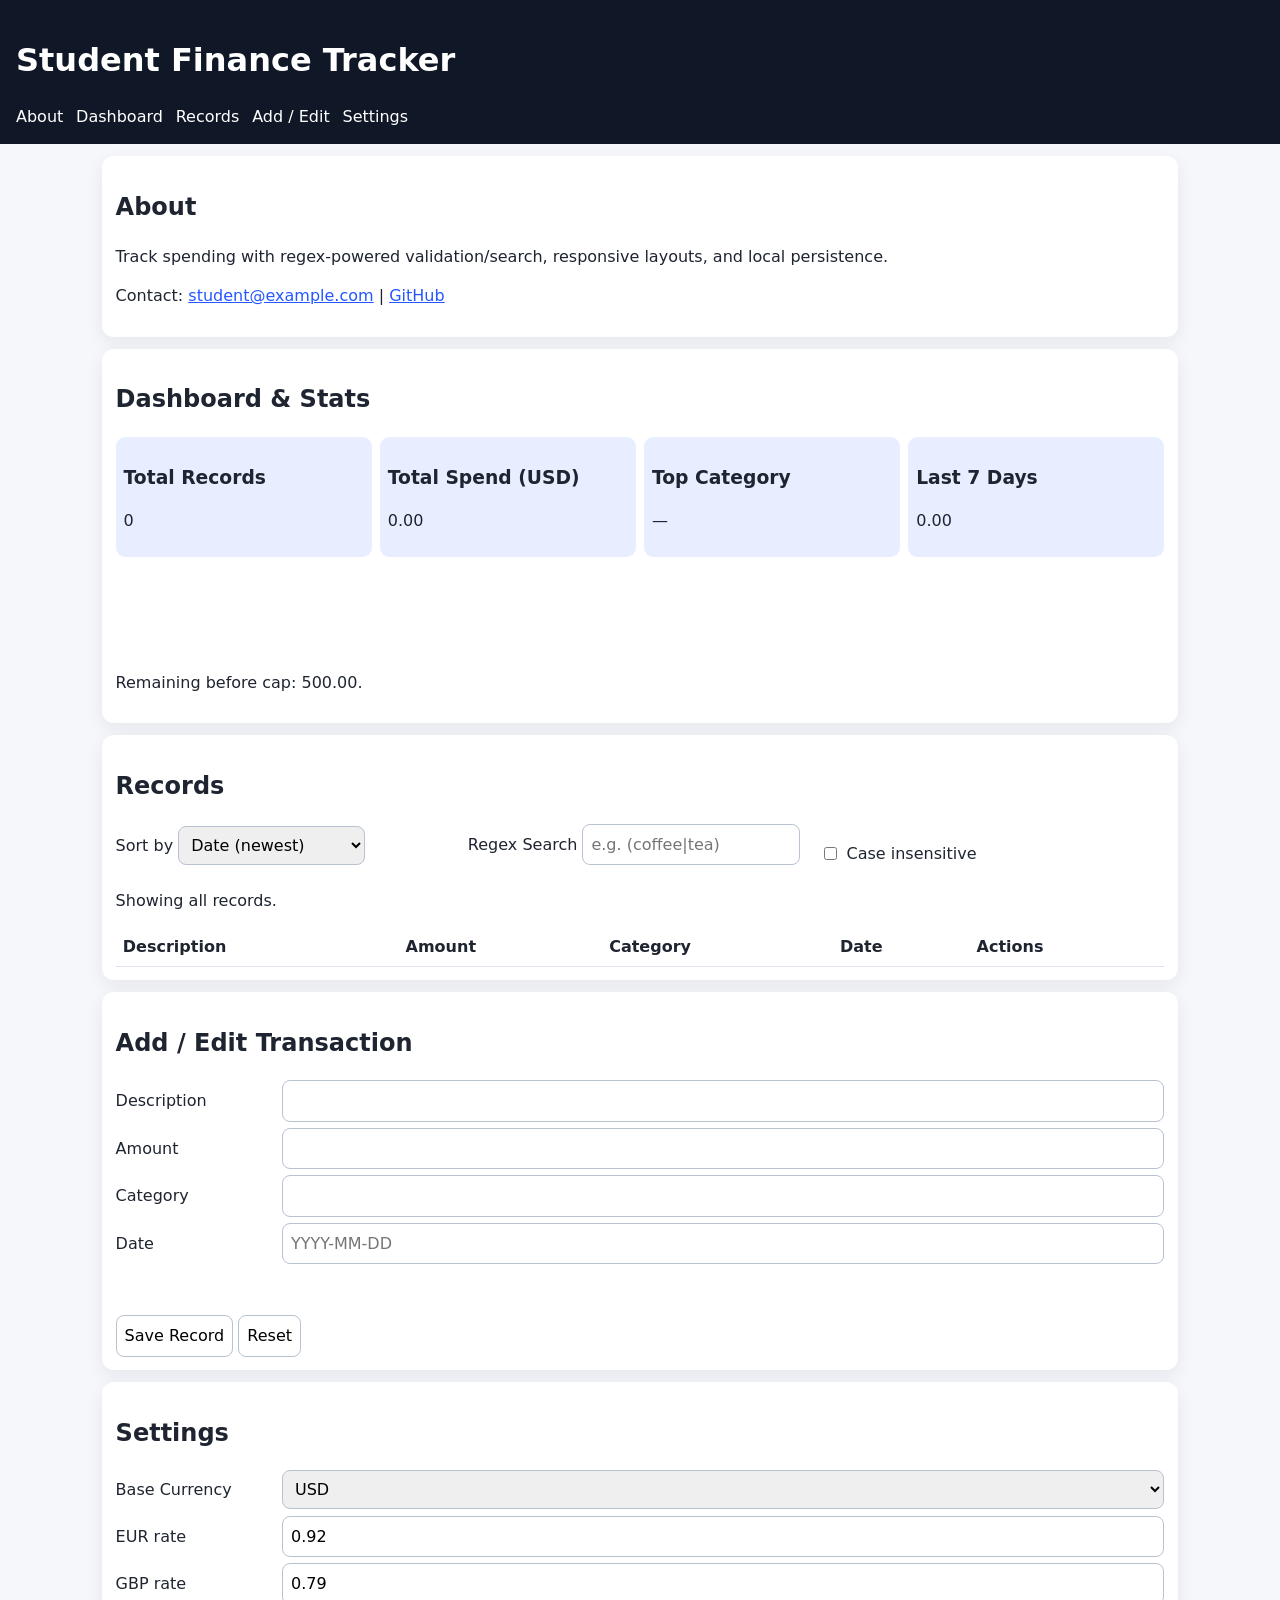
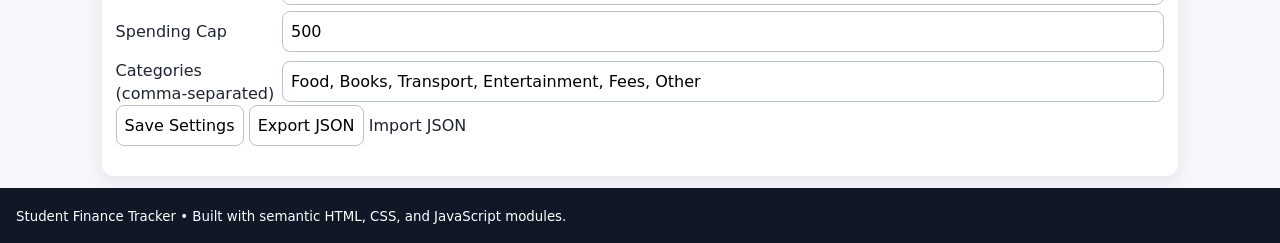
<file: index.html>
<!doctype html>
<html lang="en">
  <head>
    <meta charset="UTF-8" />
    <meta name="viewport" content="width=device-width, initial-scale=1.0" />
    <title>Student Finance Tracker</title>
    <link rel="stylesheet" href="styles/main.css" />
  </head>
  <body>
    <a class="skip-link" href="#main-content">Skip to main content</a>

    <header class="site-header" role="banner">
      <h1>Student Finance Tracker</h1>
      <nav aria-label="Primary">
        <ul class="nav-list">
          <li><a href="#about">About</a></li>
          <li><a href="#dashboard">Dashboard</a></li>
          <li><a href="#records">Records</a></li>
          <li><a href="#entry-form">Add / Edit</a></li>
          <li><a href="#settings">Settings</a></li>
        </ul>
      </nav>
    </header>

    <main id="main-content">
      <section id="about" class="card">
        <h2>About</h2>
        <p>
          Track spending with regex-powered validation/search, responsive layouts, and local persistence.
        </p>
        <p>
          Contact: <a href="mailto:student@example.com">student@example.com</a> |
          <a href="https://github.com/student" target="_blank" rel="noreferrer">GitHub</a>
        </p>
      </section>

      <section id="dashboard" class="card" aria-labelledby="dashboard-heading">
        <h2 id="dashboard-heading">Dashboard & Stats</h2>
        <div class="stats-grid">
          <article><h3>Total Records</h3><p id="stat-total">0</p></article>
          <article><h3>Total Spend (<span id="base-currency-label">USD</span>)</h3><p id="stat-sum">0.00</p></article>
          <article><h3>Top Category</h3><p id="stat-top-category">—</p></article>
          <article><h3>Last 7 Days</h3><p id="stat-trend">0.00</p></article>
        </div>
        <div class="chart-wrap" aria-label="Last 7 days spending chart">
          <div id="trend-chart" class="trend-chart"></div>
        </div>
        <p id="cap-live" class="live-message" role="status" aria-live="polite"></p>
      </section>

      <section id="records" class="card">
        <h2>Records</h2>
        <div class="controls">
          <label>
            Sort by
            <select id="sort-key">
              <option value="date_desc">Date (newest)</option>
              <option value="date_asc">Date (oldest)</option>
              <option value="description_asc">Description (A-Z)</option>
              <option value="description_desc">Description (Z-A)</option>
              <option value="amount_desc">Amount (high-low)</option>
              <option value="amount_asc">Amount (low-high)</option>
            </select>
          </label>
          <label>
            Regex Search
            <input id="search-input" type="text" placeholder="e.g. (coffee|tea)" />
          </label>
          <label class="inline-check">
            <input id="search-case" type="checkbox" /> Case insensitive
          </label>
          <p id="search-feedback" role="status" aria-live="polite"></p>
        </div>
        <div class="table-wrap">
          <table>
            <caption class="sr-only">Transaction records table</caption>
            <thead>
              <tr>
                <th>Description</th><th>Amount</th><th>Category</th><th>Date</th><th>Actions</th>
              </tr>
            </thead>
            <tbody id="records-body"></tbody>
          </table>
        </div>
        <div id="records-cards" class="records-cards"></div>
      </section>

      <section id="entry-form" class="card">
        <h2>Add / Edit Transaction</h2>
        <form id="record-form" novalidate>
          <input id="record-id" type="hidden" />
          <div class="field-grid">
            <label for="description">Description</label>
            <input id="description" name="description" required />

            <label for="amount">Amount</label>
            <input id="amount" name="amount" required inputmode="decimal" />

            <label for="category">Category</label>
            <input id="category" name="category" list="category-list" required />
            <datalist id="category-list"></datalist>

            <label for="date">Date</label>
            <input id="date" name="date" placeholder="YYYY-MM-DD" required />
          </div>
          <p id="form-errors" role="alert" aria-live="assertive"></p>
          <button type="submit">Save Record</button>
          <button type="button" id="form-reset">Reset</button>
        </form>
      </section>

      <section id="settings" class="card">
        <h2>Settings</h2>
        <div class="field-grid">
          <label for="base-currency">Base Currency</label>
          <select id="base-currency">
            <option>USD</option>
            <option>EUR</option>
            <option>GBP</option>
          </select>

          <label for="rate-eur">EUR rate</label>
          <input id="rate-eur" value="0.92" />

          <label for="rate-gbp">GBP rate</label>
          <input id="rate-gbp" value="0.79" />

          <label for="cap-amount">Spending Cap</label>
          <input id="cap-amount" placeholder="e.g. 500" />

          <label for="categories">Categories (comma-separated)</label>
          <input id="categories" />
        </div>
        <div class="settings-actions">
          <button id="save-settings" type="button">Save Settings</button>
          <button id="export-json" type="button">Export JSON</button>
          <label class="file-input-label">Import JSON
            <input id="import-json" type="file" accept="application/json" />
          </label>
          <a id="download-link" class="sr-only" aria-hidden="true">Download</a>
        </div>
        <p id="settings-feedback" role="status" aria-live="polite"></p>
      </section>
    </main>

    <footer>
      <small>Student Finance Tracker • Built with semantic HTML, CSS, and JavaScript modules.</small>
    </footer>

    <script type="module" src="scripts/main.js"></script>
  </body>
</html>
</file>
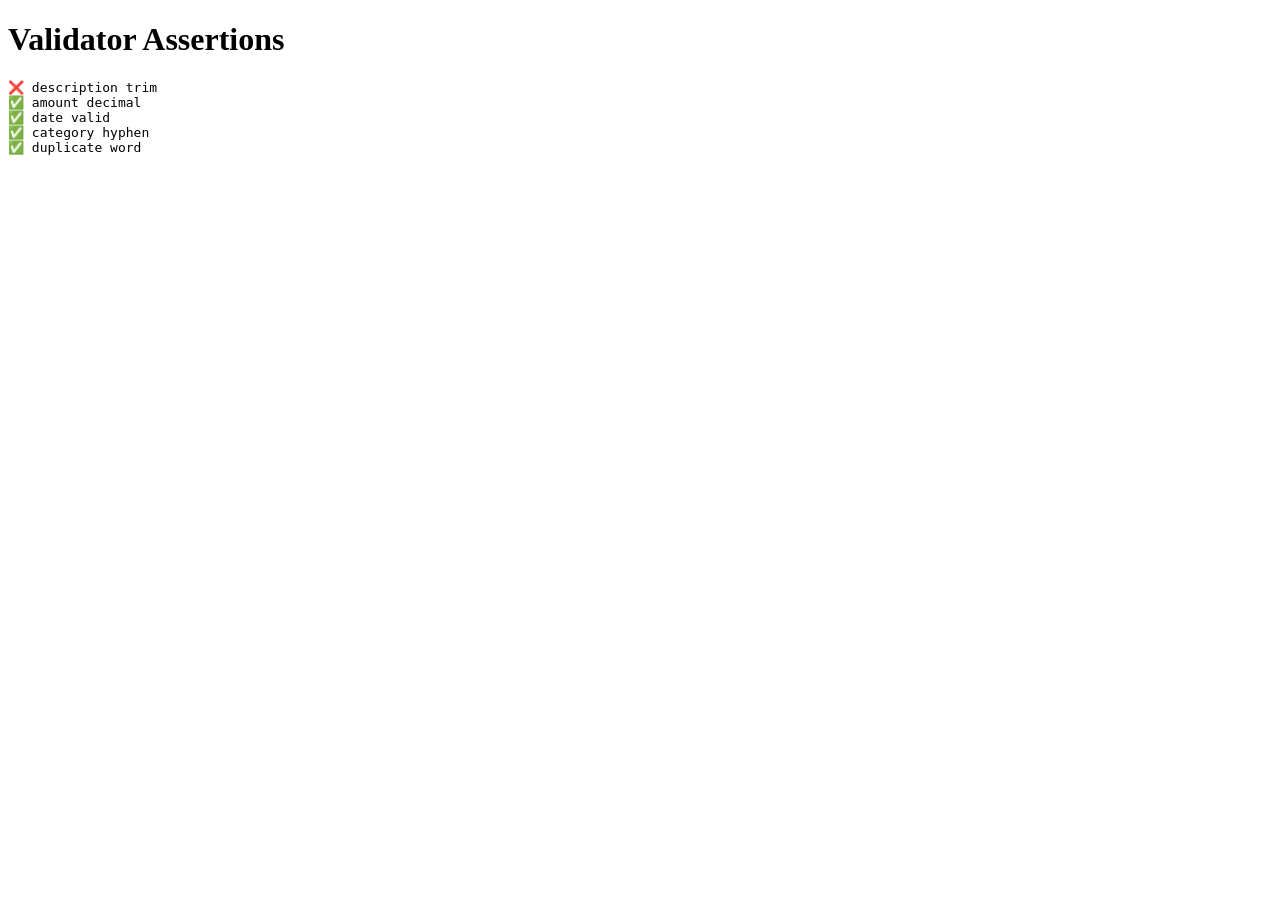
<file: tests.html>
<!doctype html>
<html lang="en">
<head><meta charset="UTF-8" /><meta name="viewport" content="width=device-width, initial-scale=1.0" /><title>Regex Tests</title></head>
<body>
  <h1>Validator Assertions</h1>
  <pre id="out"></pre>
  <script type="module">
    import { validateRecord, patterns } from './scripts/validators.js';
    const out = document.getElementById('out');
    const tests = [
      ['description trim', validateRecord({description:' hello ',amount:'1',category:'Food',date:'2025-10-01'}).valid === false],
      ['amount decimal', patterns.amount.test('99.95') === true],
      ['date valid', patterns.date.test('2025-12-31') === true],
      ['category hyphen', patterns.category.test('School Fees') === true],
      ['duplicate word', patterns.duplicateWord.test('coffee coffee break') === true],
    ];
    out.textContent = tests.map(([name, pass]) => `${pass ? '✅' : '❌'} ${name}`).join('\n');
  </script>
</body>
</html>
</file>
<file: styles/main.css>
:root {
  --bg: #f6f7fb;
  --card: #ffffff;
  --text: #1e2430;
  --accent: #2457ff;
  --accent-soft: #e8eeff;
  --danger: #b00020;
}
* { box-sizing: border-box; }
body { margin: 0; font-family: system-ui, sans-serif; color: var(--text); background: var(--bg); line-height: 1.45; }
a { color: var(--accent); }
.skip-link { position: absolute; left: -999px; top: 8px; background: #fff; padding: 8px; }
.skip-link:focus { left: 8px; z-index: 1000; }
:focus-visible { outline: 3px solid #ff9800; outline-offset: 2px; }
.site-header, footer { background: #101828; color: #fff; padding: 1rem; }
.nav-list { display: flex; gap: .8rem; flex-wrap: wrap; list-style: none; padding: 0; margin: 0; }
.nav-list a { color: #fff; text-decoration: none; }
main { padding: .75rem; display: grid; gap: .75rem; }
.card { background: var(--card); border-radius: .75rem; padding: .85rem; box-shadow: 0 6px 18px rgba(16, 24, 40, .07); animation: fadeIn .3s ease; }
@keyframes fadeIn { from { opacity: .4; transform: translateY(6px); } to { opacity: 1; transform: translateY(0);} }
.stats-grid { display: grid; gap: .5rem; grid-template-columns: 1fr 1fr; }
.stats-grid article { background: var(--accent-soft); border-radius: .6rem; padding: .5rem; transition: transform .2s ease; }
.stats-grid article:hover { transform: translateY(-2px); }
.trend-chart { display: flex; align-items: end; gap: 4px; min-height: 90px; margin-top: .5rem; }
.trend-bar { flex: 1; background: linear-gradient(180deg,#6f94ff,#2457ff); border-radius: 4px 4px 0 0; min-width: 16px; }
.controls { display: grid; gap: .5rem; }
.inline-check { display: flex; align-items: center; gap: .4rem; }
.table-wrap { overflow-x: auto; }
table { width: 100%; border-collapse: collapse; }
th, td { border-bottom: 1px solid #dfe3ee; padding: .45rem; text-align: left; }
.field-grid { display: grid; grid-template-columns: 1fr; gap: .4rem; }
input, select, button { font: inherit; padding: .5rem; border: 1px solid #b9c2d0; border-radius: .5rem; }
button { background: #fff; cursor: pointer; }
button:hover { background: #f3f5ff; }
#form-errors { color: var(--danger); min-height: 1.2em; }
mark { background: #fff3b0; }
.records-cards { display: grid; gap: .5rem; }
.record-card { border: 1px solid #dfe3ee; border-radius: .6rem; padding: .55rem; background: #fff; }
.sr-only { position: absolute !important; left: -10000px !important; }
.file-input-label input { display: none; }
@media (min-width: 768px) {
  main { grid-template-columns: 1fr 1fr; }
  #about, #dashboard, #records, #entry-form, #settings { grid-column: span 2; }
  .field-grid { grid-template-columns: 160px 1fr; align-items: center; }
  .controls { grid-template-columns: repeat(3, 1fr); align-items: end; }
  .records-cards { display: none; }
}
@media (max-width: 767px) {
  .table-wrap { display: none; }
}
@media (min-width: 1024px) {
  main { max-width: 1100px; margin: 0 auto; }
  .stats-grid { grid-template-columns: repeat(4, 1fr); }
}
</file>
